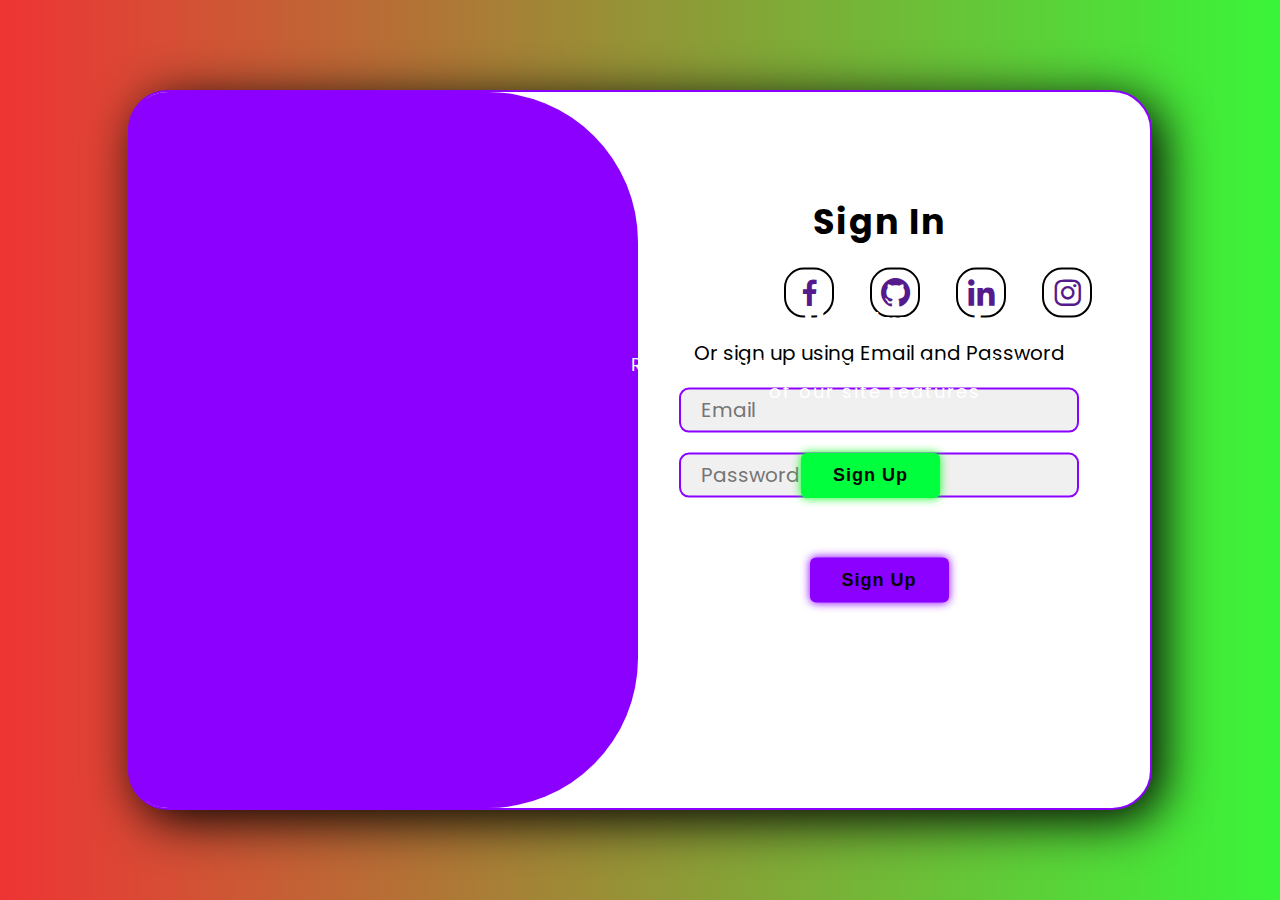
<file: CHE110/index.html>
<!DOCTYPE html>
<html lang="en">

<head>
    <meta charset="UTF-8">
    <meta name="viewport" content="width=device-width, initial-scale=1.0">
    <title>Document</title>
    <link rel="stylesheet" href="style.css">
    <link href='https://unpkg.com/boxicons@2.1.4/css/boxicons.min.css' rel='stylesheet'>
</head>

<body>
    <div class="main">
        <div class="box">
            <div class="formA form">
                <h2 id="sign">Sign In</h2>
                <div class="socialA">
                    <a href=""><i class='bx bxl-facebook'></i></a>
                    <a href=""><i class='bx bxl-github'></i></a>
                    <a href=""><i class='bx bxl-linkedin'></i></a>
                    <a href=""><i class='bx bxl-instagram'></i></a>
                </div>
                <h2 id="emails">Or sign in using Email and Password</h2>

                <div class="inputs">
                    <div class="inputA">
                        <input type="text" id="email" class="item" placeholder="Email" autocomplete="off">
                    </div>
                    <div class="inputB">
                        <input type="password" placeholder="Password" id="password" class="item" autocomplete="off">
                    </div>
                </div>
                <p>Forget your password?</p>
                <div class="button">
                    <a href="Ewaste.html">
                    <button>Sign In</button>
                </a>
                </div>
            </div>
            <div class="formB form">
                <h2 id="sign">Sign In</h2>
                <div class="socialB">
                    <a href=""><i class='bx bxl-facebook'></i></a>
                    <a href=""><i class='bx bxl-github'></i></a>
                    <a href=""><i class='bx bxl-linkedin'></i></a>
                    <a href=""><i class='bx bxl-instagram'></i></a>
                </div>
                <h2 id="emails">Or sign up using Email and Password</h2>

                <div class="inputs">
                    <div class="inputA">
                        <input type="text" id="email" class="item" placeholder="Email" autocomplete="off">
                    </div>
                    <div class="inputB">
                        <input type="password" placeholder="Password" id="password" class="item" autocomplete="off">
                    </div>
                </div>
                <div class="button">
                    <button>Sign Up</button>
                </div>
            </div>

            <div class="moving signin"></div>

            <div class="right sign-right">
                <p style="font-size: 35px; font-weight: bold;">Hello Friend,</p>
                <p>Register with your presonal details to use all <br> of our site features</p>
                <div class="right-button">
                    <button onclick="bb()">Sign Up</button>
                </div>
            </div>
            <div class="left">
                <p style="font-size: 35px; font-weight: bold;"">Welcome Back!</p>
                <p>Enter your presonal details to use all of <br> site features</p>
                <div class="left-button">
                    <button onclick="aa()">Sign In</button>
                </div>
            </div>
        </div>
    </div>

    <script src="script.js"></script>
</body>

</html>
</file>
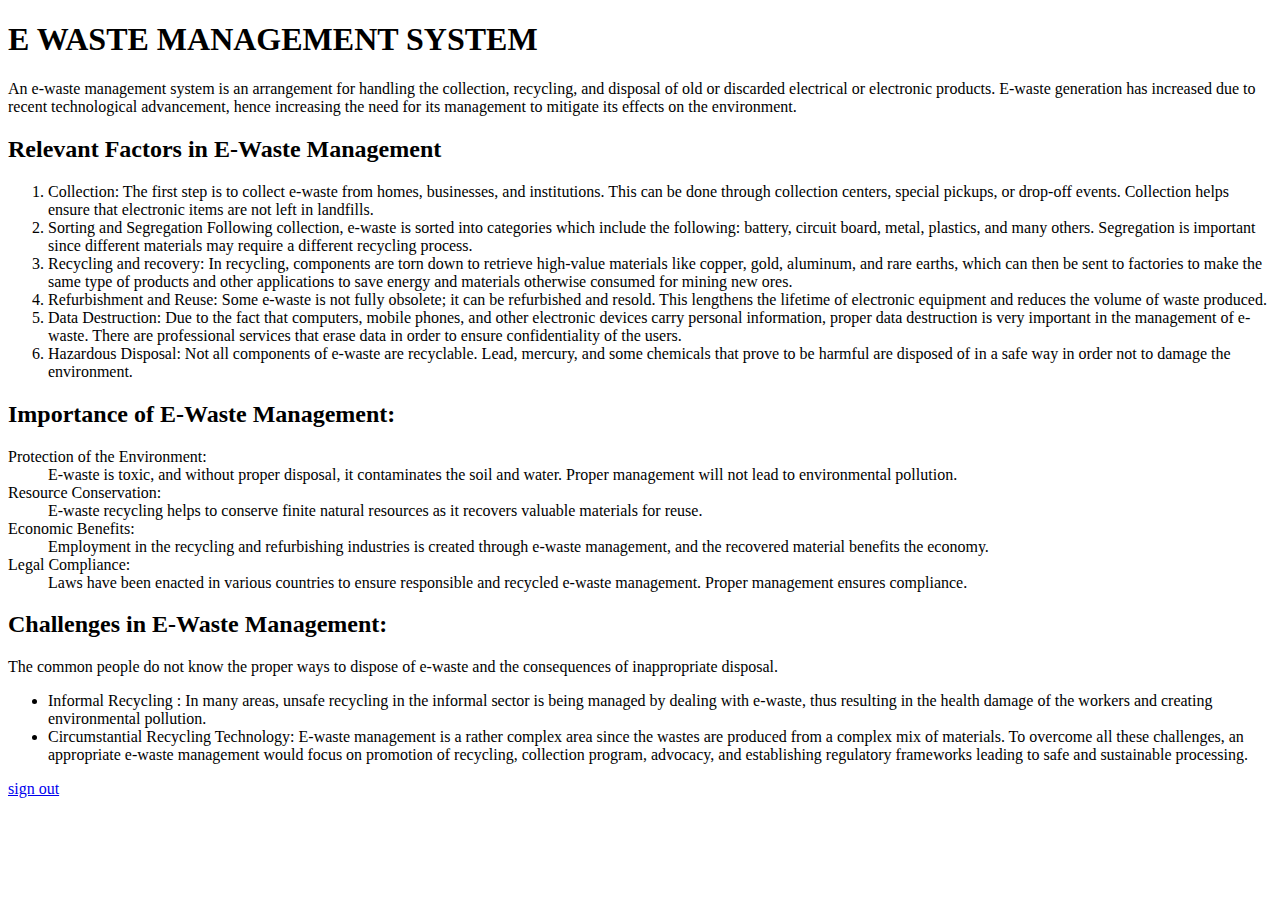
<file: CHE110/Ewaste.html>
<!DOCTYPE html>
<html lang="en">
<head>
<title>E WASTE MANAGEMENT SYSTEM</title>
</head>
<body>
<div class="e waste">
	<h1>E WASTE MANAGEMENT SYSTEM</h1>
	<p>An e-waste management system is an arrangement for handling the collection, recycling, and disposal of old or discarded electrical or electronic products. E-waste generation has increased due to recent technological advancement, hence increasing the need for its management to mitigate its effects on the environment.</p>

<h2> Relevant Factors in E-Waste Management</h2>
<ol>
<li> Collection: The first step is to collect e-waste from homes, businesses, and institutions. This can be done through collection centers, special pickups, or drop-off events. Collection helps ensure that electronic items are not left in landfills.</li>

<li> Sorting and Segregation Following collection, e-waste is sorted into categories which include the following: battery, circuit board, metal, plastics, and many others. Segregation is important since different materials may require a different recycling process.</li>

<li> Recycling and recovery: In recycling, components are torn down to retrieve high-value materials like copper, gold, aluminum, and rare earths, which can then be sent to factories to make the same type of products and other applications to save energy and materials otherwise consumed for mining new ores.</li>

<li> Refurbishment and Reuse: Some e-waste is not fully obsolete; it can be refurbished and resold. This lengthens the lifetime of electronic equipment and reduces the volume of waste produced.</li>

<li> Data Destruction: Due to the fact that computers, mobile phones, and other electronic devices carry personal information, proper data destruction is very important in the management of e-waste. There are professional services that erase data in order to ensure confidentiality of the users.</li>

<li> Hazardous Disposal: Not all components of e-waste are recyclable. Lead, mercury, and some chemicals that prove to be harmful are disposed of in a safe way in order not to damage the environment.</li>
</ol>
<h2> Importance of E-Waste Management:</h2>
<dl>
<dt> Protection of the Environment:</dt>
<dd> E-waste is toxic, and without proper disposal, it contaminates the soil and water. Proper management will not lead to environmental pollution.</dd>
<dt> Resource Conservation:</dt>
<dd> E-waste recycling helps to conserve finite natural resources as it recovers valuable materials for reuse.</dd>
<dt> Economic Benefits:</dt>
<dd> Employment in the recycling and refurbishing industries is created through e-waste management, and the recovered material benefits the economy.</dd>
<dt> Legal Compliance:</dt>
<dd> Laws have been enacted in various countries to ensure responsible and recycled e-waste management. Proper management ensures compliance.</dd>
</dl>
<h2> Challenges in E-Waste Management:</h2>
<p>The common people do not know the proper ways to dispose of e-waste and the consequences of inappropriate disposal.</p>
<ul> 
<li>Informal Recycling : In many areas, unsafe recycling in the informal sector is being managed by dealing with e-waste, thus resulting in the health damage of the workers and creating environmental pollution.</li>
<li>Circumstantial Recycling Technology: E-waste management is a rather complex area since the wastes are produced from a complex mix of materials.
To overcome all these challenges, an appropriate e-waste management would focus on promotion of recycling, collection program, advocacy, and establishing regulatory frameworks leading to safe and sustainable processing.</li>	
</ul>
</div>
<nav>
<a href="sign out.html">sign out</a>
</nav>
</body>
</html>
</file>
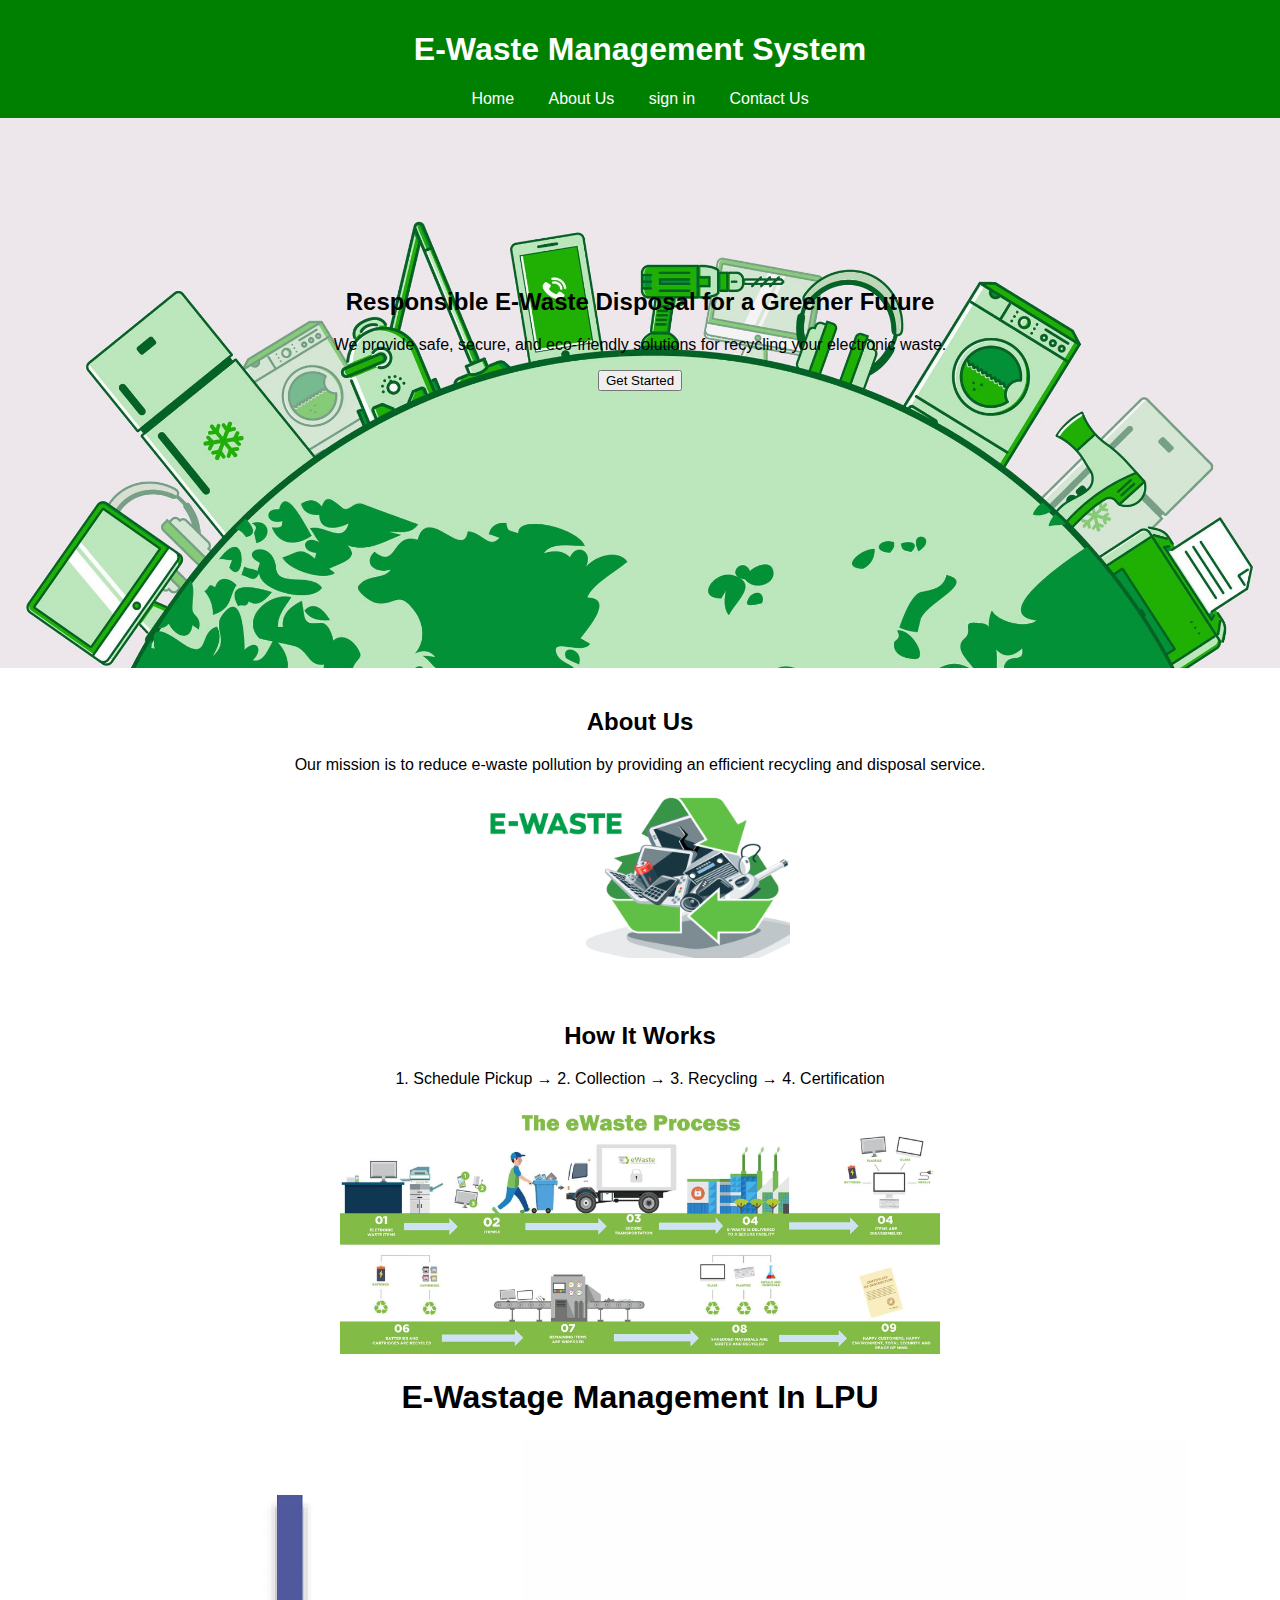
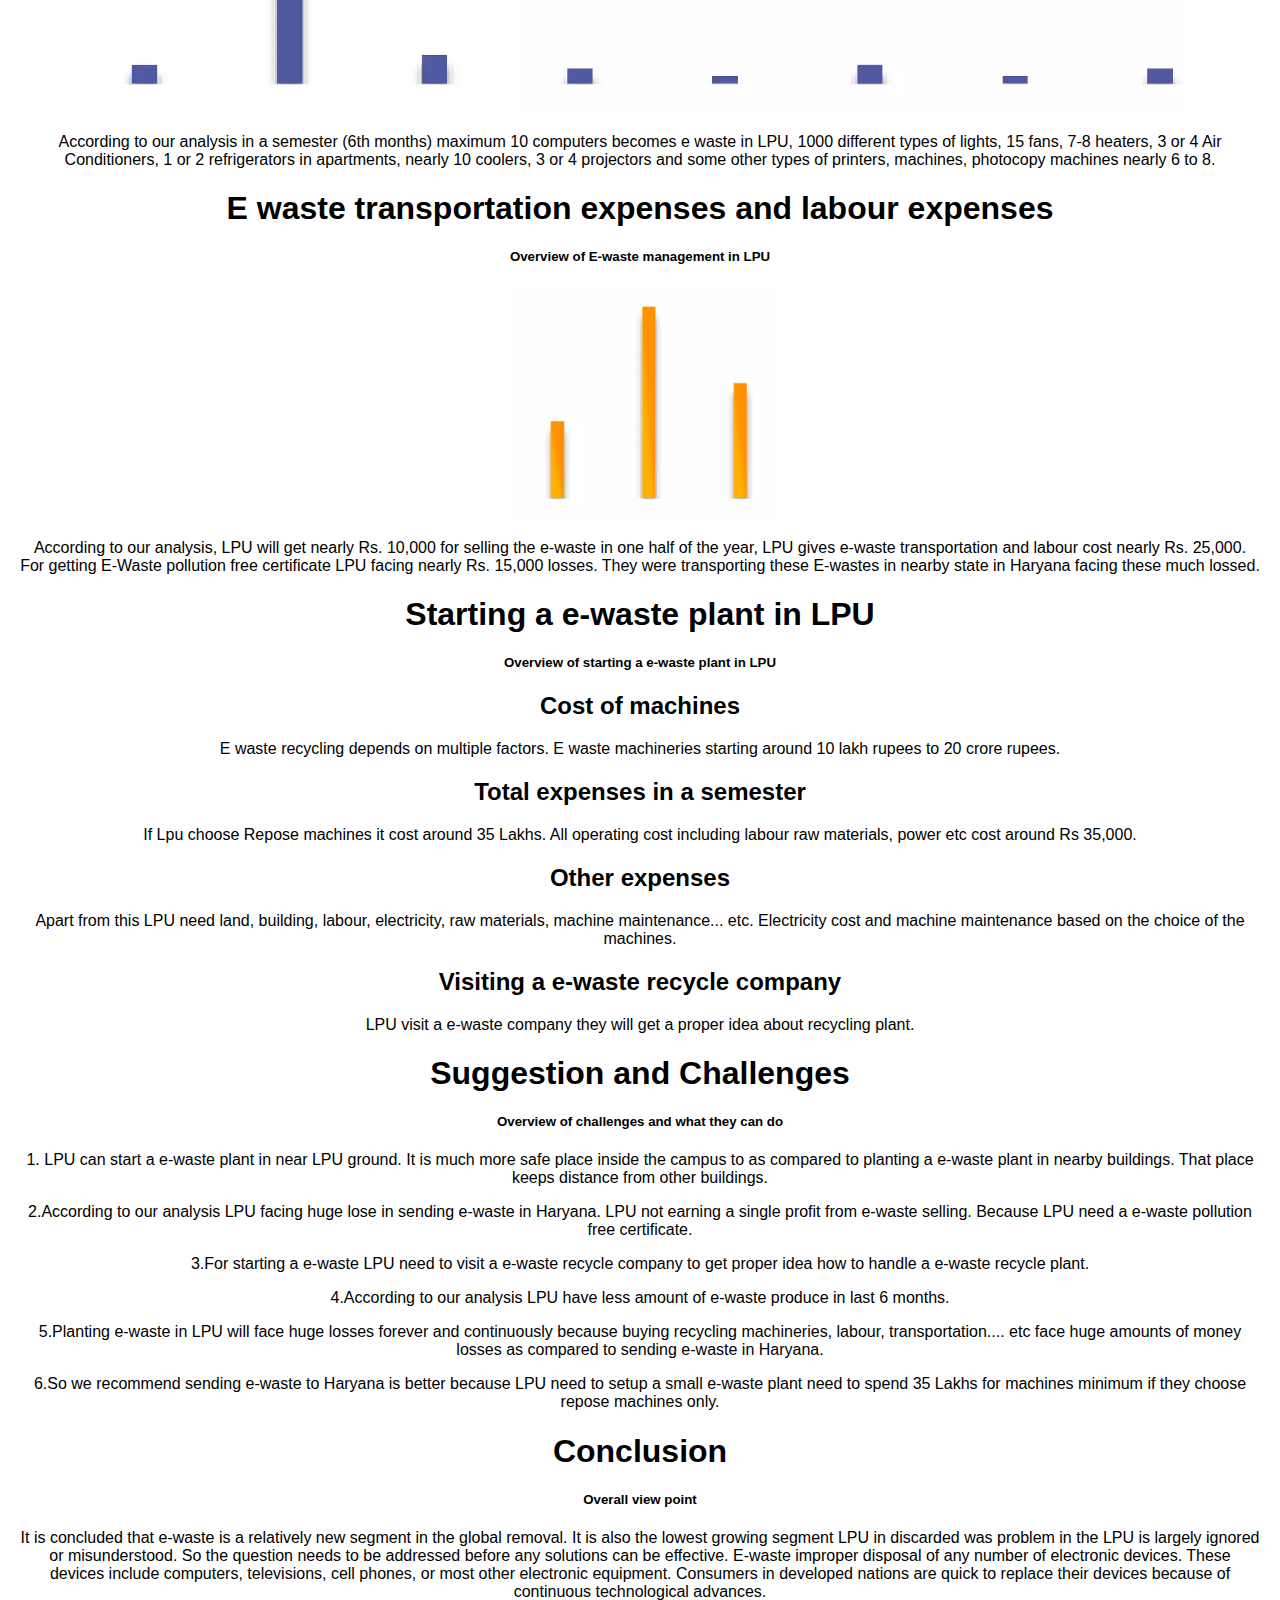
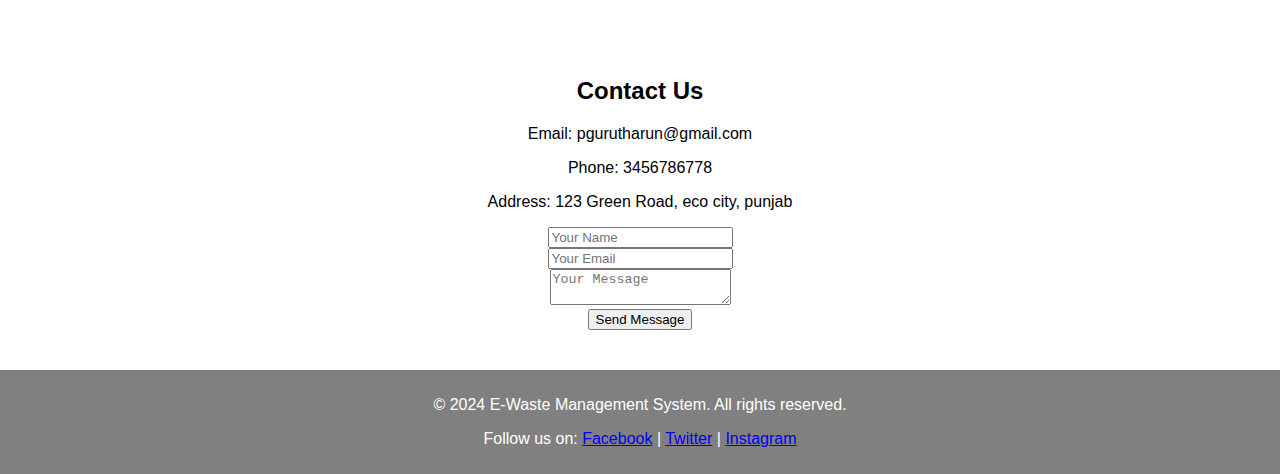
<file: CHE110/home.html>
<!DOCTYPE html>
<html lang="en">
<head>
    <meta charset="UTF-8">
    <meta name="viewport" content="width=device-width, initial-scale=1.0">
    <title>E-Waste Management System</title>
    <style>
        body {
            font-family: Arial, sans-serif;
            margin: 0;
            padding: 0;
            background-color: white;
        }
        header {
            background-color: green;
            color: white;
            padding: 10px 0;
            text-align: center;
        }
        nav a {
            margin: 0 15px;
            color: white;
            text-decoration: none;
        }
        .hero {
            background-image: url('bg.jpg'); 
            background-size: cover;
            background-position: center;
            height: 400px;
            text-align: center;
            padding-top: 150px;
        }
        .section {
            padding: 20px;
            text-align: center;
        }
        .services img {
            width: 100px;
            height: 100px;
            margin: 10px;
        }
        footer {
            background-color:grey;
            color: white;
            text-align: center;
            padding: 10px;
            margin-top: 20px;
        }
    </style>
</head>
<body>
    <header>
        <h1>E-Waste Management System</h1>
        <nav>
            <a href="home.html">Home</a>
            <a href="about.html">About Us</a>
            <a href="index.html">sign in</a>
            <a href="contact.html">Contact Us</a>
        </nav>
    </header>
    <div class="hero">
        <h2>Responsible E-Waste Disposal for a Greener Future</h2>
        <p>We provide safe, secure, and eco-friendly solutions for recycling your electronic waste.</p>
        <button onclick="window.location.href='#contact'">Get Started</button>
    </div>
    <div id="about" class="section">
        <h2>About Us</h2>
        <p>Our mission is to reduce e-waste pollution by providing an efficient recycling and disposal service.</p>
        <img src="file.jpg" alt="e-waste recycle" width="300">
    </div>
    <div id="how-it-works" class="section">
        <h2>How It Works</h2>
        <p>1. Schedule Pickup → 2. Collection → 3. Recycling → 4. Certification</p>
        <img src="e-waste-process.jpg" alt="e-waste-process" width="600"> 
        <h1>E-Wastage Management In LPU</h1>
        <img src="analysis.png" alt="e-waste analysis">
        <p>According to our analysis in a semester (6th months) maximum 10 computers becomes e waste in LPU, 1000 different types of lights, 15 fans, 7-8 heaters, 3 or 4 Air Conditioners, 1 or 2 refrigerators in apartments, nearly 10 coolers, 3 or 4 projectors and some other types of printers, machines, photocopy machines nearly 6 to 8.</p>
        <h1>E waste transportation expenses and labour expenses</h1>
        <h5><centre>Overview of E-waste management in LPU</centre></h5>
        <img src="ana1.png" alt="e-waste analysis1">
        <p>According to our analysis, LPU will get nearly Rs. 10,000 for selling the e-waste in one half of the year, LPU gives e-waste transportation and labour cost nearly Rs. 25,000. For getting E-Waste pollution free certificate LPU facing nearly Rs. 15,000 losses. They were transporting these E-wastes in nearby state in Haryana facing these much lossed.</p>
        <h1>Starting a e-waste plant in LPU</h1>
        <h5><centre>Overview of starting a e-waste plant in LPU</centre></h5>
        <h2>Cost of machines</h2>
        <P>E waste recycling depends on multiple factors. E waste machineries starting around 10 lakh rupees to 20 crore rupees.</P>
        <h2>Total expenses in a semester</h2>
        <p>If Lpu choose Repose machines it cost around 35 Lakhs. All operating cost including labour raw materials, power etc cost around Rs 35,000.</p>
        <h2>Other expenses</h2>
        <p>Apart from this LPU need land, building, labour, electricity, raw materials, machine maintenance... etc. Electricity cost and machine maintenance based on the choice of the machines.</p>
        <h2>Visiting a e-waste recycle company</h2>
        <p>LPU visit a e-waste company they will get a proper idea about recycling plant.</p>
        <h1>Suggestion and Challenges</h1>
        <h5>Overview of challenges and what they can do</h5>
        <p>1. LPU can start a e-waste plant in near LPU ground. It is much more safe place inside the campus to as compared to planting a e-waste plant in nearby buildings. That place keeps distance from other buildings.</p>
        <p>2.According to our analysis LPU facing huge lose in sending e-waste in Haryana. LPU not earning a single profit from e-waste selling. Because LPU need a e-waste pollution free certificate.</p>
        <p>3.For starting a e-waste LPU need to visit a e-waste recycle company to get proper idea how to handle a e-waste recycle plant.</p>
        <p>4.According to our analysis LPU have less amount of e-waste produce in last 6 months.</p>
        <p>5.Planting e-waste in LPU will face huge losses forever and continuously because buying recycling machineries, labour, transportation.... etc face huge amounts of money losses as compared to sending e-waste in Haryana.</p>
        <p>6.So we recommend sending e-waste to Haryana is better because LPU need to setup a small e-waste plant need to spend 35 Lakhs for machines minimum if they choose repose machines only.</p>
        <h1>Conclusion</h1>
        <h5>Overall view point</h5>
        <p>It is concluded that e-waste is a relatively new segment in the global removal. It is also the lowest growing segment LPU in discarded was problem in the LPU is largely ignored or misunderstood. So the question needs to be addressed before any solutions can be effective. E-waste improper disposal of any number of electronic devices. These devices include computers, televisions, cell phones, or most other electronic equipment. Consumers in developed nations are quick to replace their devices because of continuous technological advances.</p>
    </div>
    <div id="contact" class="section">
        <h2>Contact Us</h2>
        <p>Email: pgurutharun@gmail.com</p>
        <p>Phone: 3456786778</p>
        <p>Address: 123 Green Road, eco city, punjab</p>
        <form>
            <input type="text" placeholder="Your Name" required><br>
            <input type="email" placeholder="Your Email" required><br>
            <textarea placeholder="Your Message" required></textarea><br>
            <button type="submit">Send Message</button>
        </form>
    </div>
    <footer>
        <p>&copy; 2024 E-Waste Management System. All rights reserved.</p>
        <p>Follow us on:
            <a href="https://www.facebook.com/">Facebook</a> |
            <a href="https://x.com/?lang=en">Twitter</a> |
            <a href="https://www.instagram.com/accounts/login/">Instagram</a>
        </p>
    </footer>
</body>
</html>
</file>
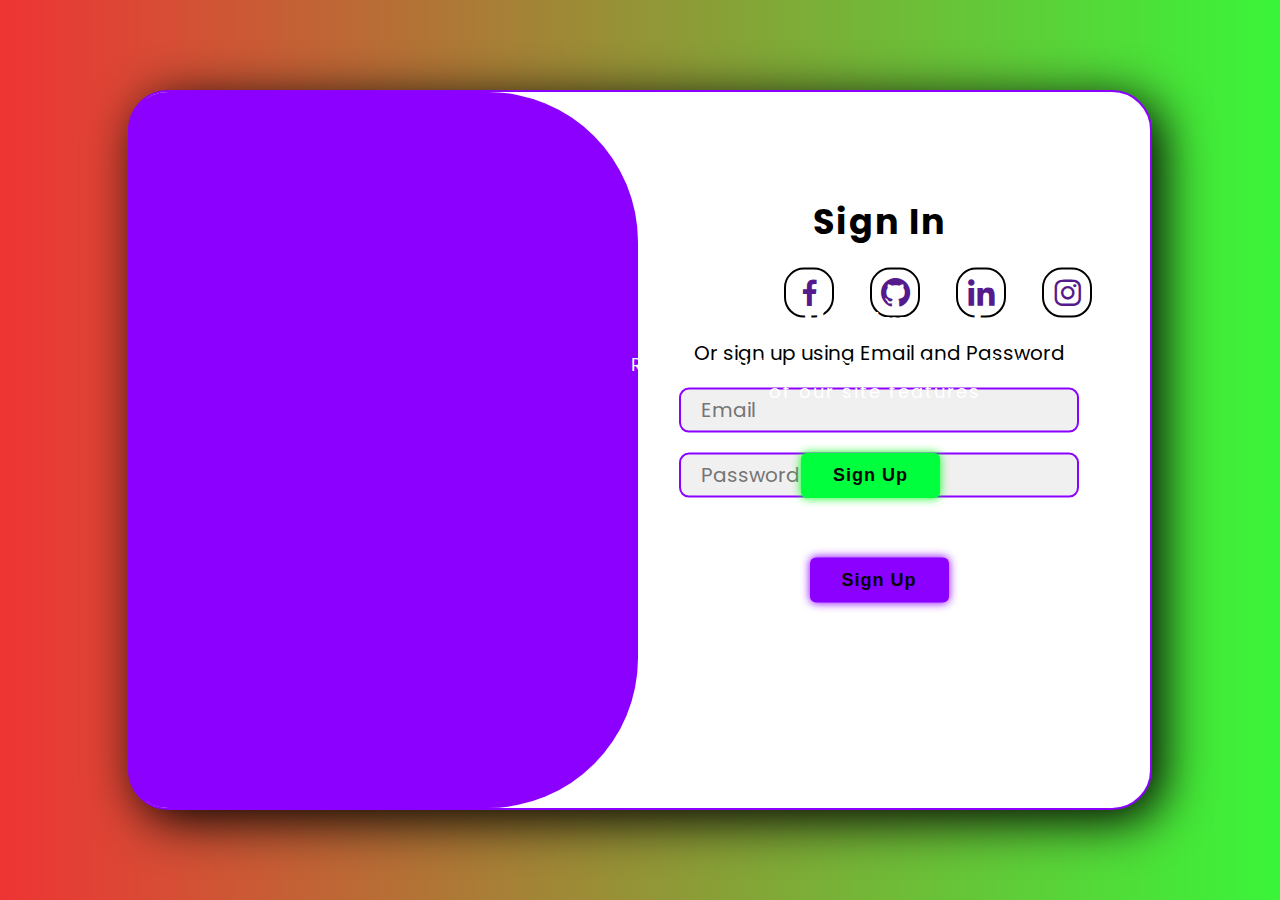
<file: CHE110/login.html>
<!DOCTYPE html>
<html lang="en">

<head>
    <meta charset="UTF-8">
    <meta name="viewport" content="width=device-width, initial-scale=1.0">
    <title>Document</title>
    <link rel="stylesheet" href="style.css">
    <link href='https://unpkg.com/boxicons@2.1.4/css/boxicons.min.css' rel='stylesheet'>
</head>

<body>
    <div class="main">
        <div class="box">
            <div class="formA form">
                <h2 id="sign">Sign In</h2>
                <div class="socialA">
                    <a href=""><i class='bx bxl-facebook'></i></a>
                    <a href=""><i class='bx bxl-github'></i></a>
                    <a href=""><i class='bx bxl-linkedin'></i></a>
                    <a href=""><i class='bx bxl-instagram'></i></a>
                </div>
                <h2 id="emails">Or sign in using Email and Password</h2>

                <div class="inputs">
                    <div class="inputA">
                        <input type="text" id="email" class="item" placeholder="Email" autocomplete="off">
                    </div>
                    <div class="inputB">
                        <input type="password" placeholder="Password" id="password" class="item" autocomplete="off">
                    </div>
                </div>
                <p>Forget your password?</p>
                <div class="button">
                    <button>Sign In</button>
                </div>
            </div>
            <div class="formB form">
                <h2 id="sign">Sign In</h2>
                <div class="socialB">
                    <a href=""><i class='bx bxl-facebook'></i></a>
                    <a href=""><i class='bx bxl-github'></i></a>
                    <a href=""><i class='bx bxl-linkedin'></i></a>
                    <a href=""><i class='bx bxl-instagram'></i></a>
                </div>
                <h2 id="emails">Or sign up using Email and Password</h2>

                <div class="inputs">
                    <div class="inputA">
                        <input type="text" id="email" class="item" placeholder="Email" autocomplete="off">
                    </div>
                    <div class="inputB">
                        <input type="password" placeholder="Password" id="password" class="item" autocomplete="off">
                    </div>
                </div>
                <div class="button">
                    <button>Sign Up</button>
                </div>
            </div>

            <div class="moving signin"></div>

            <div class="right sign-right">
                <p style="font-size: 35px; font-weight: bold;">Hello Friend,</p>
                <p>Register with your presonal details to use all <br> of our site features</p>
                <div class="right-button">
                    <button onclick="bb()">Sign Up</button>
                </div>
            </div>
            <div class="left">
                <p style="font-size: 35px; font-weight: bold;"">Welcome Back!</p>
                <p>Enter your presonal details to use all of <br> site features</p>
                <div class="left-button">
                    <button onclick="aa()">Sign In</button>
                </div>
            </div>
        </div>
    </div>

    <script src="script.js"></script>
</body>

</html>
</file>
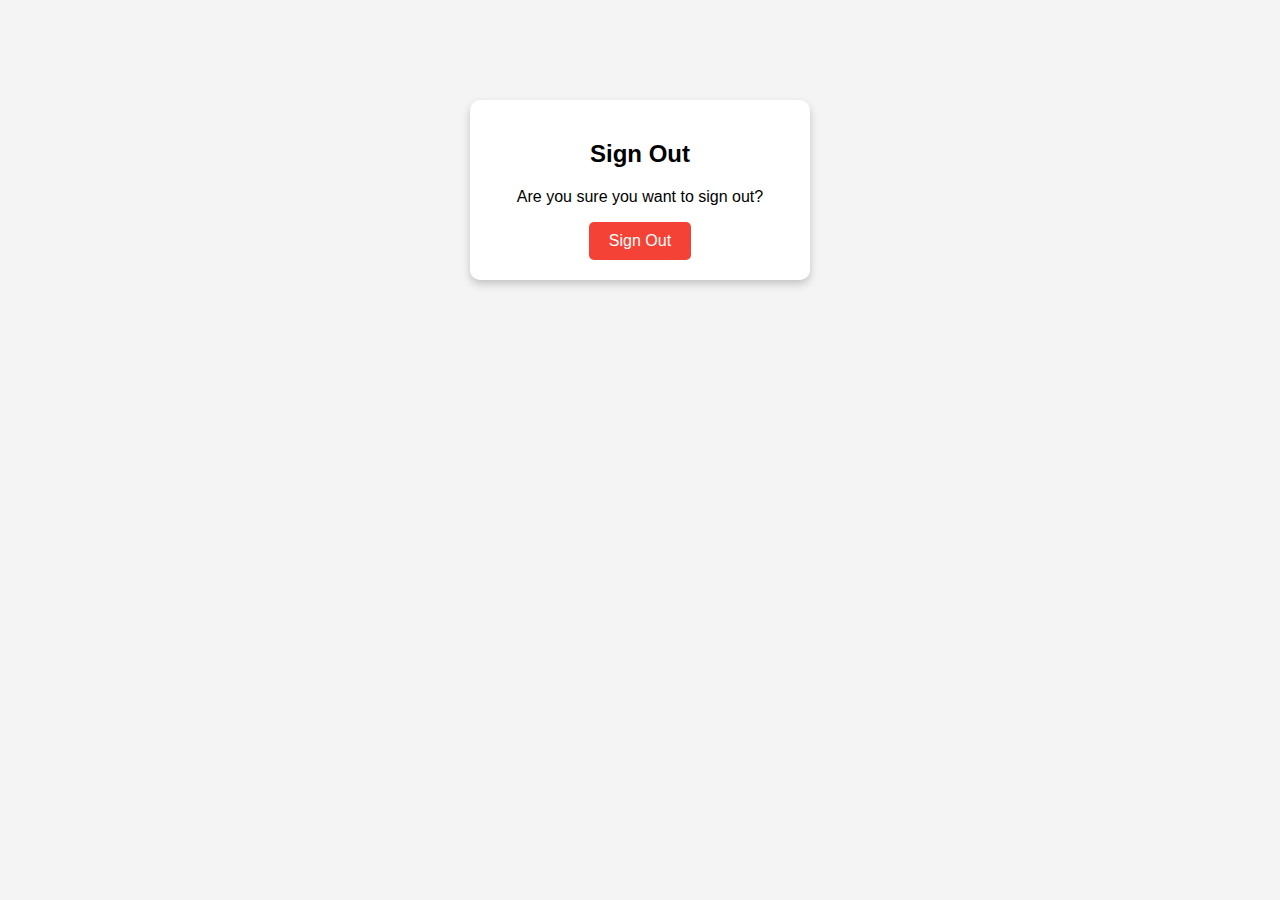
<file: CHE110/sign out.html>
<!DOCTYPE html>
<html lang="en">
<head>
    <meta charset="UTF-8">
    <meta name="viewport" content="width=device-width, initial-scale=1.0">
    <title>Sign Out - E-Waste Management System</title>
    <style>
        body {
            font-family: Arial, sans-serif;
            margin: 0;
            padding: 0;
            background-color: #f4f4f4;
            text-align: center;
            padding-top: 100px;
        }
        .signout-section {
            background-color: #fff;
            padding: 20px;
            max-width: 300px;
            margin: 0 auto;
            border-radius: 10px;
            box-shadow: 0 4px 8px rgba(0, 0, 0, 0.2);
        }
        .signout-section button {
            background-color: #f44336;
            color: white;
            padding: 10px 20px;
            border: none;
            border-radius: 5px;
            cursor: pointer;
            font-size: 16px;
        }
        .signout-section button:hover {
            background-color: #e53935;
        }
    </style>
    <script>
        function signOut() {
            // For a real application, you would make an API call to sign the user out.
            // Example: You might call a backend service to destroy the user's session.
            
            // Here, we'll just simulate the sign-out process.
            alert("You have been signed out.");
            // Redirect to the homepage or login page
            window.location.href = "home.html"; // Replace with your actual homepage
        }
    </script>
</head>
<body>

    <!-- Sign Out Section -->
    <div class="signout-section">
        <h2>Sign Out</h2>
        <p>Are you sure you want to sign out?</p>
        <button onclick="signOut()">Sign Out</button>
    </div>

</body>
</html>
</file>
<file: CHE110/style.css>
@import url('https://fonts.googleapis.com/css2?family=Londrina+Sketch&family=Poppins:ital,wght@0,100;0,200;0,300;0,400;0,500;0,600;0,700;0,800;0,900;1,100;1,200;1,300;1,400;1,500;1,600;1,700;1,800;1,900&display=swap');


*{
    margin: 0;
    padding: 0;
    box-sizing: border-box;
}

body{
    background-color: #c9d6ff;
    background: linear-gradient(90deg, rgb(238, 52, 52),rgb(57, 245, 57));
    
}

.main{
    min-height: 100vh;
    display: flex;
    align-items: center;
    justify-content: center;
    
}

.box{
    border: 2px solid rgb(140, 0, 255);
    width: 80vw;
    height: 80vh;
    position: relative;
    border-radius: 40px;
    background-color: white;
    box-shadow: 10px 10px 50px black;
    display: flex;
}

.formA{
    min-width: 50%;
    position: absolute;
    top: 30%;
    transform: translateY(-30%);
    }

.formB{
    position: absolute;
    right:1rem;
    top: 30%;
    transform: translateY(-30%);
    min-width: 50%;
    margin-top: 10px;
}

.form #sign{
    font-size: 35px;
    font-weight: bold;
    font-family: "Poppins", sans-serif;
    letter-spacing: 2px;
    text-align: center;
}


.socialA{
    display: flex;
    margin-left: 9em;
}
.socialB{
    display: flex;
    position: relative;
    right: -9rem;
}
.socialA a{
    font-size: 35px;
    margin: 20px;
    text-decoration: none;
    margin-left: 1rem;
    border: 2px solid black;
    width: 50px;
    height: 50px;
    border-radius: 20px;
    display: inline-flex;
    align-items: center;
    justify-content: center;

}
.socialB a{
    font-size: 35px;
    margin: 20px;
    text-decoration: none;
    margin-left: 1rem;
    border: 2px solid black;
    width: 50px;
    height: 50px;
    border-radius: 20px;
    display: inline-flex;
    align-items: center;
    justify-content: center;

}

.socialA a:hover{
    transform:scale(1.3) translate(1px);
    transition: .3s ease-in-out;
    /* background-color: rgb(66, 65, 65); */
    color: black;
}
.socialB a:hover{
    transform:scale(1.3) translate(1px);
    transition: .3s ease-in-out;
    /* background-color: rgb(66, 65, 65); */
    color: black;
}

#emails{
    font-size: 20px;
    text-align: center;
    font-family: "Poppins", sans-serif;
    font-weight:normal;
}

.inputs{
        margin-top: 20px;
        text-align: center;
        
}
.inputs .item{
    margin-bottom: 20px;
    border-style: none;
    color: black;
    padding: 20px 20px;
    font-size:25px ;
    width: 400px;
    height: 45px;
    border-radius: 10px;
    border:2px solid rgb(140, 0, 255);
    font-size: 20px;
    font-family: "Poppins", sans-serif;
    font-weight:normal;
    background: rgb(241, 240, 240);
    outline: none;
}

p{
    text-align: center;
    font-size: 20px;
    font-family: "Poppins", sans-serif;
    font-weight:normal;
}

.button{
    text-align: center;
    margin-top: 20px;
    outline: none;
    border: none;
}

.button button{
    padding: 12px 32px;
    background: rgb(140, 0, 255);
    border: none;
    outline: none;
    border-radius: 6px;
    box-shadow: 0 0 10px rgb(140, 0, 255);
    font-size: 18px;
    color: #060606;
    letter-spacing: 1px;
    font-weight: 600;
    cursor: pointer;
    margin-top: 20px;
}
.moving{
    width: 50%;
    height: 100%;
    background-color: red;
    background-color: rgb(140, 0, 255);
    border-radius: 40px 150px 150px 40px;
    position: absolute;
    left: -2px;
    top: 0px;
    /* z-index: 100; */
}


.moving.signin{
    animation: movin .5s linear 1 forwards;
    position: absolute;
}
.moving.signup{
    animation: movup .5s linear 1 forwards;
    position: absolute;
}

@keyframes movin{
    to{
        left: 51%;
        border-radius: 150px 40px 40px 150px;
    }
}
@keyframes movup{
    from{
        left: 51%;
        border-radius: 150px 40px 40px 150px;
    }
    to{
        left: -1%;
        border-radius:40px 150px 150px  40px ;
    }
}
.right{
    display: none;
}

.left{
    display: none;
}

.right.sign-right{

    position: absolute;
        right: 10%;
        transform: translateX(10%);
        top: 40%;
        transform: translateY(-40%);
    display: block;

}
.left.sign-left{

    position: absolute;
        left: 10%;
        transform: translateX(10%);
        top: 40%;
        transform: translateY(-40%);
    display: block;

}

.right.sign-right p{
    font-size: 18px;
    font-family: "Poppins", sans-serif; 
    letter-spacing: 2px;
    color: white;
    position: relative;
    right: -70px;
}
.left.sign-left p{
    font-size: 18px;
    font-family: "Poppins", sans-serif; 
    letter-spacing: 2px;
    color: white;
    position: relative;
    left: -2rem;
    top: 3rem;
}

.right.sign-right button{
    padding: 12px 32px;
    background: rgb(0, 255, 60);
    border: none;
    outline: none;
    border-radius: 6px;
    box-shadow: 0 0 10px rgb(0, 255, 26);
    font-size: 18px;
    color: #060606;
    letter-spacing: 1px;
    font-weight: 600;
    cursor: pointer;
    margin-top: 3rem;
    position: relative;
    right: -15rem;
}
.left.sign-left button{
    padding: 12px 32px;
    background: rgb(0, 255, 60);
    border: none;
    outline: none;
    border-radius: 6px;
    box-shadow: 0 0 10px rgb(0, 255, 26);
    font-size: 18px;
    color: #060606;
    letter-spacing: 1px;
    font-weight: 600;
    cursor: pointer;
    margin-top: 5rem;
    position: relative;
    left: 6rem;
}

.left.sign-left{
    display: block;
}
</file>
